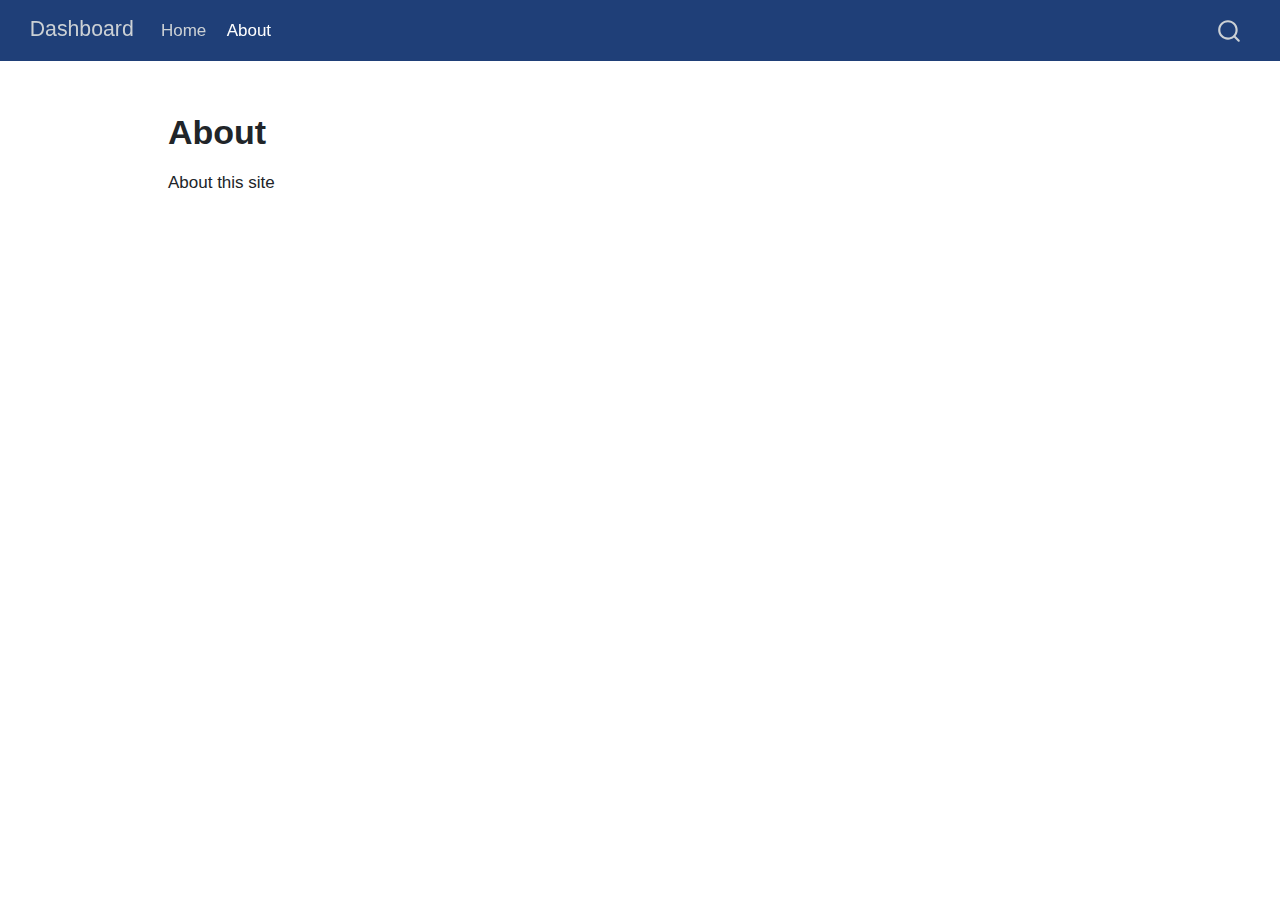
<file: docs/index.html>
<html xmlns="http://www.w3.org/1999/xhtml">    
  <head>      
    <title>Redirect to about.html</title>      
    <meta http-equiv="refresh" content="0;URL='about.html'" />    
  </head>    
  <body> 
  </body>  
</html>
</file>
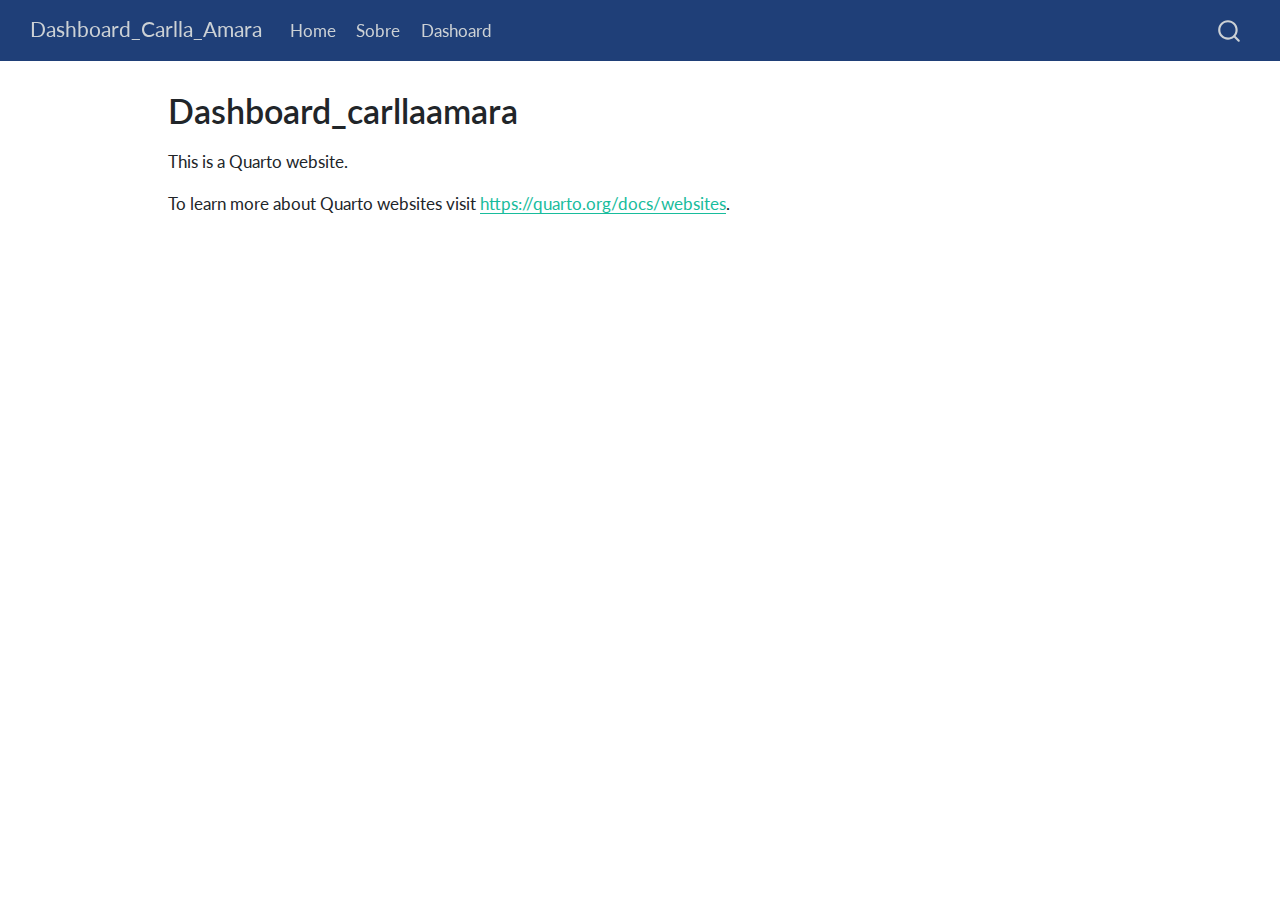
<file: docs/dashboard_carllaamara/index.html>
<!DOCTYPE html>
<html xmlns="http://www.w3.org/1999/xhtml" lang="en" xml:lang="en"><head>

<meta charset="utf-8">
<meta name="generator" content="quarto-1.4.554">

<meta name="viewport" content="width=device-width, initial-scale=1.0, user-scalable=yes">


<title>Dashboard_Carlla_Amara - Dashboard_carllaamara</title>
<style>
code{white-space: pre-wrap;}
span.smallcaps{font-variant: small-caps;}
div.columns{display: flex; gap: min(4vw, 1.5em);}
div.column{flex: auto; overflow-x: auto;}
div.hanging-indent{margin-left: 1.5em; text-indent: -1.5em;}
ul.task-list{list-style: none;}
ul.task-list li input[type="checkbox"] {
  width: 0.8em;
  margin: 0 0.8em 0.2em -1em; /* quarto-specific, see https://github.com/quarto-dev/quarto-cli/issues/4556 */ 
  vertical-align: middle;
}
</style>


<script src="../site_libs/quarto-nav/quarto-nav.js"></script>
<script src="../site_libs/quarto-nav/headroom.min.js"></script>
<script src="../site_libs/clipboard/clipboard.min.js"></script>
<script src="../site_libs/quarto-search/autocomplete.umd.js"></script>
<script src="../site_libs/quarto-search/fuse.min.js"></script>
<script src="../site_libs/quarto-search/quarto-search.js"></script>
<meta name="quarto:offset" content="../">
<script src="../site_libs/quarto-html/quarto.js"></script>
<script src="../site_libs/quarto-html/popper.min.js"></script>
<script src="../site_libs/quarto-html/tippy.umd.min.js"></script>
<script src="../site_libs/quarto-html/anchor.min.js"></script>
<link href="../site_libs/quarto-html/tippy.css" rel="stylesheet">
<link href="../site_libs/quarto-html/quarto-syntax-highlighting.css" rel="stylesheet" id="quarto-text-highlighting-styles">
<script src="../site_libs/bootstrap/bootstrap.min.js"></script>
<link href="../site_libs/bootstrap/bootstrap-icons.css" rel="stylesheet">
<link href="../site_libs/bootstrap/bootstrap.min.css" rel="stylesheet" id="quarto-bootstrap" data-mode="light">
<script id="quarto-search-options" type="application/json">{
  "location": "navbar",
  "copy-button": false,
  "collapse-after": 3,
  "panel-placement": "end",
  "type": "overlay",
  "limit": 50,
  "keyboard-shortcut": [
    "f",
    "/",
    "s"
  ],
  "show-item-context": false,
  "language": {
    "search-no-results-text": "No results",
    "search-matching-documents-text": "matching documents",
    "search-copy-link-title": "Copy link to search",
    "search-hide-matches-text": "Hide additional matches",
    "search-more-match-text": "more match in this document",
    "search-more-matches-text": "more matches in this document",
    "search-clear-button-title": "Clear",
    "search-text-placeholder": "",
    "search-detached-cancel-button-title": "Cancel",
    "search-submit-button-title": "Submit",
    "search-label": "Search"
  }
}</script>


<link rel="stylesheet" href="../styles.css">
</head>

<body class="nav-fixed">

<div id="quarto-search-results"></div>
  <header id="quarto-header" class="headroom fixed-top">
    <nav class="navbar navbar-expand-lg " data-bs-theme="dark">
      <div class="navbar-container container-fluid">
      <div class="navbar-brand-container mx-auto">
    <a class="navbar-brand" href="../index.html">
    <span class="navbar-title">Dashboard_Carlla_Amara</span>
    </a>
  </div>
            <div id="quarto-search" class="" title="Search"></div>
          <button class="navbar-toggler" type="button" data-bs-toggle="collapse" data-bs-target="#navbarCollapse" aria-controls="navbarCollapse" aria-expanded="false" aria-label="Toggle navigation" onclick="if (window.quartoToggleHeadroom) { window.quartoToggleHeadroom(); }">
  <span class="navbar-toggler-icon"></span>
</button>
          <div class="collapse navbar-collapse" id="navbarCollapse">
            <ul class="navbar-nav navbar-nav-scroll me-auto">
  <li class="nav-item">
    <a class="nav-link" href="../index.html"> <i class="bi bi-Houses" role="img">
</i> 
<span class="menu-text">Home</span></a>
  </li>  
  <li class="nav-item">
    <a class="nav-link" href="../about.html"> 
<span class="menu-text">Sobre</span></a>
  </li>  
  <li class="nav-item">
    <a class="nav-link" href="../dash_cb.html"> 
<span class="menu-text">Dashoard</span></a>
  </li>  
</ul>
          </div> <!-- /navcollapse -->
          <div class="quarto-navbar-tools">
</div>
      </div> <!-- /container-fluid -->
    </nav>
</header>
<!-- content -->
<div id="quarto-content" class="quarto-container page-columns page-rows-contents page-layout-article page-navbar">
<!-- sidebar -->
<!-- margin-sidebar -->
    <div id="quarto-margin-sidebar" class="sidebar margin-sidebar">
        
    </div>
<!-- main -->
<main class="content" id="quarto-document-content">

<header id="title-block-header" class="quarto-title-block default">
<div class="quarto-title">
<h1 class="title">Dashboard_carllaamara</h1>
</div>



<div class="quarto-title-meta">

    
  
    
  </div>
  


</header>


<p>This is a Quarto website.</p>
<p>To learn more about Quarto websites visit <a href="https://quarto.org/docs/websites" class="uri">https://quarto.org/docs/websites</a>.</p>



</main> <!-- /main -->
<script id="quarto-html-after-body" type="application/javascript">
window.document.addEventListener("DOMContentLoaded", function (event) {
  const toggleBodyColorMode = (bsSheetEl) => {
    const mode = bsSheetEl.getAttribute("data-mode");
    const bodyEl = window.document.querySelector("body");
    if (mode === "dark") {
      bodyEl.classList.add("quarto-dark");
      bodyEl.classList.remove("quarto-light");
    } else {
      bodyEl.classList.add("quarto-light");
      bodyEl.classList.remove("quarto-dark");
    }
  }
  const toggleBodyColorPrimary = () => {
    const bsSheetEl = window.document.querySelector("link#quarto-bootstrap");
    if (bsSheetEl) {
      toggleBodyColorMode(bsSheetEl);
    }
  }
  toggleBodyColorPrimary();  
  const icon = "";
  const anchorJS = new window.AnchorJS();
  anchorJS.options = {
    placement: 'right',
    icon: icon
  };
  anchorJS.add('.anchored');
  const isCodeAnnotation = (el) => {
    for (const clz of el.classList) {
      if (clz.startsWith('code-annotation-')) {                     
        return true;
      }
    }
    return false;
  }
  const clipboard = new window.ClipboardJS('.code-copy-button', {
    text: function(trigger) {
      const codeEl = trigger.previousElementSibling.cloneNode(true);
      for (const childEl of codeEl.children) {
        if (isCodeAnnotation(childEl)) {
          childEl.remove();
        }
      }
      return codeEl.innerText;
    }
  });
  clipboard.on('success', function(e) {
    // button target
    const button = e.trigger;
    // don't keep focus
    button.blur();
    // flash "checked"
    button.classList.add('code-copy-button-checked');
    var currentTitle = button.getAttribute("title");
    button.setAttribute("title", "Copied!");
    let tooltip;
    if (window.bootstrap) {
      button.setAttribute("data-bs-toggle", "tooltip");
      button.setAttribute("data-bs-placement", "left");
      button.setAttribute("data-bs-title", "Copied!");
      tooltip = new bootstrap.Tooltip(button, 
        { trigger: "manual", 
          customClass: "code-copy-button-tooltip",
          offset: [0, -8]});
      tooltip.show();    
    }
    setTimeout(function() {
      if (tooltip) {
        tooltip.hide();
        button.removeAttribute("data-bs-title");
        button.removeAttribute("data-bs-toggle");
        button.removeAttribute("data-bs-placement");
      }
      button.setAttribute("title", currentTitle);
      button.classList.remove('code-copy-button-checked');
    }, 1000);
    // clear code selection
    e.clearSelection();
  });
    var localhostRegex = new RegExp(/^(?:http|https):\/\/localhost\:?[0-9]*\//);
    var mailtoRegex = new RegExp(/^mailto:/);
      var filterRegex = new RegExp('/' + window.location.host + '/');
    var isInternal = (href) => {
        return filterRegex.test(href) || localhostRegex.test(href) || mailtoRegex.test(href);
    }
    // Inspect non-navigation links and adorn them if external
 	var links = window.document.querySelectorAll('a[href]:not(.nav-link):not(.navbar-brand):not(.toc-action):not(.sidebar-link):not(.sidebar-item-toggle):not(.pagination-link):not(.no-external):not([aria-hidden]):not(.dropdown-item):not(.quarto-navigation-tool)');
    for (var i=0; i<links.length; i++) {
      const link = links[i];
      if (!isInternal(link.href)) {
        // undo the damage that might have been done by quarto-nav.js in the case of
        // links that we want to consider external
        if (link.dataset.originalHref !== undefined) {
          link.href = link.dataset.originalHref;
        }
      }
    }
  function tippyHover(el, contentFn, onTriggerFn, onUntriggerFn) {
    const config = {
      allowHTML: true,
      maxWidth: 500,
      delay: 100,
      arrow: false,
      appendTo: function(el) {
          return el.parentElement;
      },
      interactive: true,
      interactiveBorder: 10,
      theme: 'quarto',
      placement: 'bottom-start',
    };
    if (contentFn) {
      config.content = contentFn;
    }
    if (onTriggerFn) {
      config.onTrigger = onTriggerFn;
    }
    if (onUntriggerFn) {
      config.onUntrigger = onUntriggerFn;
    }
    window.tippy(el, config); 
  }
  const noterefs = window.document.querySelectorAll('a[role="doc-noteref"]');
  for (var i=0; i<noterefs.length; i++) {
    const ref = noterefs[i];
    tippyHover(ref, function() {
      // use id or data attribute instead here
      let href = ref.getAttribute('data-footnote-href') || ref.getAttribute('href');
      try { href = new URL(href).hash; } catch {}
      const id = href.replace(/^#\/?/, "");
      const note = window.document.getElementById(id);
      if (note) {
        return note.innerHTML;
      } else {
        return "";
      }
    });
  }
  const xrefs = window.document.querySelectorAll('a.quarto-xref');
  const processXRef = (id, note) => {
    // Strip column container classes
    const stripColumnClz = (el) => {
      el.classList.remove("page-full", "page-columns");
      if (el.children) {
        for (const child of el.children) {
          stripColumnClz(child);
        }
      }
    }
    stripColumnClz(note)
    if (id === null || id.startsWith('sec-')) {
      // Special case sections, only their first couple elements
      const container = document.createElement("div");
      if (note.children && note.children.length > 2) {
        container.appendChild(note.children[0].cloneNode(true));
        for (let i = 1; i < note.children.length; i++) {
          const child = note.children[i];
          if (child.tagName === "P" && child.innerText === "") {
            continue;
          } else {
            container.appendChild(child.cloneNode(true));
            break;
          }
        }
        if (window.Quarto?.typesetMath) {
          window.Quarto.typesetMath(container);
        }
        return container.innerHTML
      } else {
        if (window.Quarto?.typesetMath) {
          window.Quarto.typesetMath(note);
        }
        return note.innerHTML;
      }
    } else {
      // Remove any anchor links if they are present
      const anchorLink = note.querySelector('a.anchorjs-link');
      if (anchorLink) {
        anchorLink.remove();
      }
      if (window.Quarto?.typesetMath) {
        window.Quarto.typesetMath(note);
      }
      // TODO in 1.5, we should make sure this works without a callout special case
      if (note.classList.contains("callout")) {
        return note.outerHTML;
      } else {
        return note.innerHTML;
      }
    }
  }
  for (var i=0; i<xrefs.length; i++) {
    const xref = xrefs[i];
    tippyHover(xref, undefined, function(instance) {
      instance.disable();
      let url = xref.getAttribute('href');
      let hash = undefined; 
      if (url.startsWith('#')) {
        hash = url;
      } else {
        try { hash = new URL(url).hash; } catch {}
      }
      if (hash) {
        const id = hash.replace(/^#\/?/, "");
        const note = window.document.getElementById(id);
        if (note !== null) {
          try {
            const html = processXRef(id, note.cloneNode(true));
            instance.setContent(html);
          } finally {
            instance.enable();
            instance.show();
          }
        } else {
          // See if we can fetch this
          fetch(url.split('#')[0])
          .then(res => res.text())
          .then(html => {
            const parser = new DOMParser();
            const htmlDoc = parser.parseFromString(html, "text/html");
            const note = htmlDoc.getElementById(id);
            if (note !== null) {
              const html = processXRef(id, note);
              instance.setContent(html);
            } 
          }).finally(() => {
            instance.enable();
            instance.show();
          });
        }
      } else {
        // See if we can fetch a full url (with no hash to target)
        // This is a special case and we should probably do some content thinning / targeting
        fetch(url)
        .then(res => res.text())
        .then(html => {
          const parser = new DOMParser();
          const htmlDoc = parser.parseFromString(html, "text/html");
          const note = htmlDoc.querySelector('main.content');
          if (note !== null) {
            // This should only happen for chapter cross references
            // (since there is no id in the URL)
            // remove the first header
            if (note.children.length > 0 && note.children[0].tagName === "HEADER") {
              note.children[0].remove();
            }
            const html = processXRef(null, note);
            instance.setContent(html);
          } 
        }).finally(() => {
          instance.enable();
          instance.show();
        });
      }
    }, function(instance) {
    });
  }
      let selectedAnnoteEl;
      const selectorForAnnotation = ( cell, annotation) => {
        let cellAttr = 'data-code-cell="' + cell + '"';
        let lineAttr = 'data-code-annotation="' +  annotation + '"';
        const selector = 'span[' + cellAttr + '][' + lineAttr + ']';
        return selector;
      }
      const selectCodeLines = (annoteEl) => {
        const doc = window.document;
        const targetCell = annoteEl.getAttribute("data-target-cell");
        const targetAnnotation = annoteEl.getAttribute("data-target-annotation");
        const annoteSpan = window.document.querySelector(selectorForAnnotation(targetCell, targetAnnotation));
        const lines = annoteSpan.getAttribute("data-code-lines").split(",");
        const lineIds = lines.map((line) => {
          return targetCell + "-" + line;
        })
        let top = null;
        let height = null;
        let parent = null;
        if (lineIds.length > 0) {
            //compute the position of the single el (top and bottom and make a div)
            const el = window.document.getElementById(lineIds[0]);
            top = el.offsetTop;
            height = el.offsetHeight;
            parent = el.parentElement.parentElement;
          if (lineIds.length > 1) {
            const lastEl = window.document.getElementById(lineIds[lineIds.length - 1]);
            const bottom = lastEl.offsetTop + lastEl.offsetHeight;
            height = bottom - top;
          }
          if (top !== null && height !== null && parent !== null) {
            // cook up a div (if necessary) and position it 
            let div = window.document.getElementById("code-annotation-line-highlight");
            if (div === null) {
              div = window.document.createElement("div");
              div.setAttribute("id", "code-annotation-line-highlight");
              div.style.position = 'absolute';
              parent.appendChild(div);
            }
            div.style.top = top - 2 + "px";
            div.style.height = height + 4 + "px";
            div.style.left = 0;
            let gutterDiv = window.document.getElementById("code-annotation-line-highlight-gutter");
            if (gutterDiv === null) {
              gutterDiv = window.document.createElement("div");
              gutterDiv.setAttribute("id", "code-annotation-line-highlight-gutter");
              gutterDiv.style.position = 'absolute';
              const codeCell = window.document.getElementById(targetCell);
              const gutter = codeCell.querySelector('.code-annotation-gutter');
              gutter.appendChild(gutterDiv);
            }
            gutterDiv.style.top = top - 2 + "px";
            gutterDiv.style.height = height + 4 + "px";
          }
          selectedAnnoteEl = annoteEl;
        }
      };
      const unselectCodeLines = () => {
        const elementsIds = ["code-annotation-line-highlight", "code-annotation-line-highlight-gutter"];
        elementsIds.forEach((elId) => {
          const div = window.document.getElementById(elId);
          if (div) {
            div.remove();
          }
        });
        selectedAnnoteEl = undefined;
      };
        // Handle positioning of the toggle
    window.addEventListener(
      "resize",
      throttle(() => {
        elRect = undefined;
        if (selectedAnnoteEl) {
          selectCodeLines(selectedAnnoteEl);
        }
      }, 10)
    );
    function throttle(fn, ms) {
    let throttle = false;
    let timer;
      return (...args) => {
        if(!throttle) { // first call gets through
            fn.apply(this, args);
            throttle = true;
        } else { // all the others get throttled
            if(timer) clearTimeout(timer); // cancel #2
            timer = setTimeout(() => {
              fn.apply(this, args);
              timer = throttle = false;
            }, ms);
        }
      };
    }
      // Attach click handler to the DT
      const annoteDls = window.document.querySelectorAll('dt[data-target-cell]');
      for (const annoteDlNode of annoteDls) {
        annoteDlNode.addEventListener('click', (event) => {
          const clickedEl = event.target;
          if (clickedEl !== selectedAnnoteEl) {
            unselectCodeLines();
            const activeEl = window.document.querySelector('dt[data-target-cell].code-annotation-active');
            if (activeEl) {
              activeEl.classList.remove('code-annotation-active');
            }
            selectCodeLines(clickedEl);
            clickedEl.classList.add('code-annotation-active');
          } else {
            // Unselect the line
            unselectCodeLines();
            clickedEl.classList.remove('code-annotation-active');
          }
        });
      }
  const findCites = (el) => {
    const parentEl = el.parentElement;
    if (parentEl) {
      const cites = parentEl.dataset.cites;
      if (cites) {
        return {
          el,
          cites: cites.split(' ')
        };
      } else {
        return findCites(el.parentElement)
      }
    } else {
      return undefined;
    }
  };
  var bibliorefs = window.document.querySelectorAll('a[role="doc-biblioref"]');
  for (var i=0; i<bibliorefs.length; i++) {
    const ref = bibliorefs[i];
    const citeInfo = findCites(ref);
    if (citeInfo) {
      tippyHover(citeInfo.el, function() {
        var popup = window.document.createElement('div');
        citeInfo.cites.forEach(function(cite) {
          var citeDiv = window.document.createElement('div');
          citeDiv.classList.add('hanging-indent');
          citeDiv.classList.add('csl-entry');
          var biblioDiv = window.document.getElementById('ref-' + cite);
          if (biblioDiv) {
            citeDiv.innerHTML = biblioDiv.innerHTML;
          }
          popup.appendChild(citeDiv);
        });
        return popup.innerHTML;
      });
    }
  }
});
</script>
</div> <!-- /content -->




</body></html>
</file>
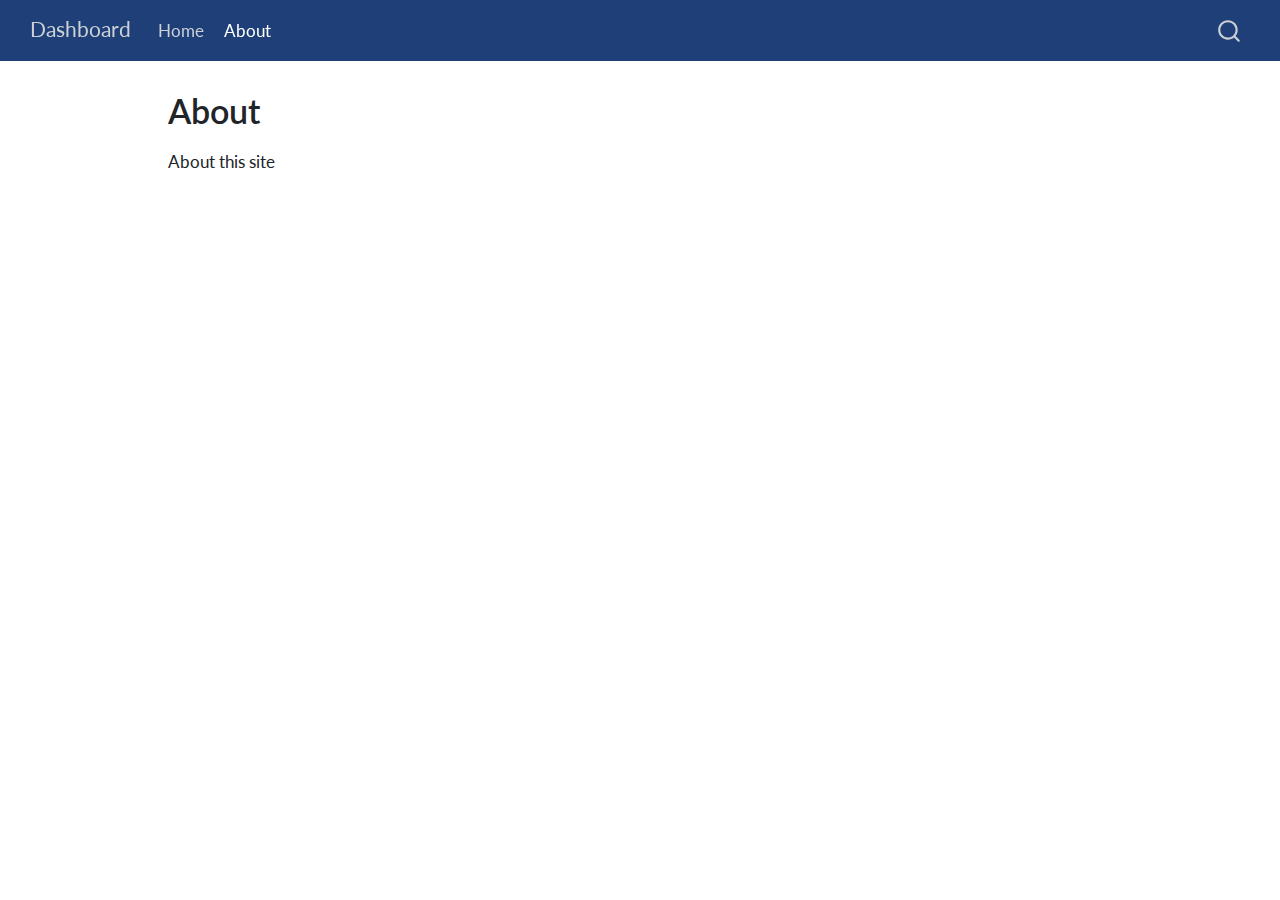
<file: docs/about.html>
<!DOCTYPE html>
<html xmlns="http://www.w3.org/1999/xhtml" lang="en" xml:lang="en"><head>

<meta charset="utf-8">
<meta name="generator" content="quarto-1.4.553">

<meta name="viewport" content="width=device-width, initial-scale=1.0, user-scalable=yes">


<title>Dashboard - About</title>
<style>
code{white-space: pre-wrap;}
span.smallcaps{font-variant: small-caps;}
div.columns{display: flex; gap: min(4vw, 1.5em);}
div.column{flex: auto; overflow-x: auto;}
div.hanging-indent{margin-left: 1.5em; text-indent: -1.5em;}
ul.task-list{list-style: none;}
ul.task-list li input[type="checkbox"] {
  width: 0.8em;
  margin: 0 0.8em 0.2em -1em; /* quarto-specific, see https://github.com/quarto-dev/quarto-cli/issues/4556 */ 
  vertical-align: middle;
}
</style>


<script src="site_libs/quarto-nav/quarto-nav.js"></script>
<script src="site_libs/quarto-nav/headroom.min.js"></script>
<script src="site_libs/clipboard/clipboard.min.js"></script>
<script src="site_libs/quarto-search/autocomplete.umd.js"></script>
<script src="site_libs/quarto-search/fuse.min.js"></script>
<script src="site_libs/quarto-search/quarto-search.js"></script>
<meta name="quarto:offset" content="./">
<script src="site_libs/quarto-html/quarto.js"></script>
<script src="site_libs/quarto-html/popper.min.js"></script>
<script src="site_libs/quarto-html/tippy.umd.min.js"></script>
<script src="site_libs/quarto-html/anchor.min.js"></script>
<link href="site_libs/quarto-html/tippy.css" rel="stylesheet">
<link href="site_libs/quarto-html/quarto-syntax-highlighting.css" rel="stylesheet" id="quarto-text-highlighting-styles">
<script src="site_libs/bootstrap/bootstrap.min.js"></script>
<link href="site_libs/bootstrap/bootstrap-icons.css" rel="stylesheet">
<link href="site_libs/bootstrap/bootstrap.min.css" rel="stylesheet" id="quarto-bootstrap" data-mode="light">
<script id="quarto-search-options" type="application/json">{
  "location": "navbar",
  "copy-button": false,
  "collapse-after": 3,
  "panel-placement": "end",
  "type": "overlay",
  "limit": 50,
  "keyboard-shortcut": [
    "f",
    "/",
    "s"
  ],
  "show-item-context": false,
  "language": {
    "search-no-results-text": "No results",
    "search-matching-documents-text": "matching documents",
    "search-copy-link-title": "Copy link to search",
    "search-hide-matches-text": "Hide additional matches",
    "search-more-match-text": "more match in this document",
    "search-more-matches-text": "more matches in this document",
    "search-clear-button-title": "Clear",
    "search-text-placeholder": "",
    "search-detached-cancel-button-title": "Cancel",
    "search-submit-button-title": "Submit",
    "search-label": "Search"
  }
}</script>


<link rel="stylesheet" href="styles.css">
</head>

<body class="nav-fixed">

<div id="quarto-search-results"></div>
  <header id="quarto-header" class="headroom fixed-top">
    <nav class="navbar navbar-expand-lg " data-bs-theme="dark">
      <div class="navbar-container container-fluid">
      <div class="navbar-brand-container mx-auto">
    <a class="navbar-brand" href="./index.html">
    <span class="navbar-title">Dashboard</span>
    </a>
  </div>
            <div id="quarto-search" class="" title="Search"></div>
          <button class="navbar-toggler" type="button" data-bs-toggle="collapse" data-bs-target="#navbarCollapse" aria-controls="navbarCollapse" aria-expanded="false" aria-label="Toggle navigation" onclick="if (window.quartoToggleHeadroom) { window.quartoToggleHeadroom(); }">
  <span class="navbar-toggler-icon"></span>
</button>
          <div class="collapse navbar-collapse" id="navbarCollapse">
            <ul class="navbar-nav navbar-nav-scroll me-auto">
  <li class="nav-item">
    <a class="nav-link" href="./dash_cb.html"> 
<span class="menu-text">Home</span></a>
  </li>  
  <li class="nav-item">
    <a class="nav-link active" href="./about.html" aria-current="page"> 
<span class="menu-text">About</span></a>
  </li>  
</ul>
          </div> <!-- /navcollapse -->
          <div class="quarto-navbar-tools">
</div>
      </div> <!-- /container-fluid -->
    </nav>
</header>
<!-- content -->
<div id="quarto-content" class="quarto-container page-columns page-rows-contents page-layout-article page-navbar">
<!-- sidebar -->
<!-- margin-sidebar -->
    <div id="quarto-margin-sidebar" class="sidebar margin-sidebar">
        
    </div>
<!-- main -->
<main class="content" id="quarto-document-content">

<header id="title-block-header" class="quarto-title-block default">
<div class="quarto-title">
<h1 class="title">About</h1>
</div>



<div class="quarto-title-meta">

    
  
    
  </div>
  


</header>


<p>About this site</p>



</main> <!-- /main -->
<script id="quarto-html-after-body" type="application/javascript">
window.document.addEventListener("DOMContentLoaded", function (event) {
  const toggleBodyColorMode = (bsSheetEl) => {
    const mode = bsSheetEl.getAttribute("data-mode");
    const bodyEl = window.document.querySelector("body");
    if (mode === "dark") {
      bodyEl.classList.add("quarto-dark");
      bodyEl.classList.remove("quarto-light");
    } else {
      bodyEl.classList.add("quarto-light");
      bodyEl.classList.remove("quarto-dark");
    }
  }
  const toggleBodyColorPrimary = () => {
    const bsSheetEl = window.document.querySelector("link#quarto-bootstrap");
    if (bsSheetEl) {
      toggleBodyColorMode(bsSheetEl);
    }
  }
  toggleBodyColorPrimary();  
  const icon = "";
  const anchorJS = new window.AnchorJS();
  anchorJS.options = {
    placement: 'right',
    icon: icon
  };
  anchorJS.add('.anchored');
  const isCodeAnnotation = (el) => {
    for (const clz of el.classList) {
      if (clz.startsWith('code-annotation-')) {                     
        return true;
      }
    }
    return false;
  }
  const clipboard = new window.ClipboardJS('.code-copy-button', {
    text: function(trigger) {
      const codeEl = trigger.previousElementSibling.cloneNode(true);
      for (const childEl of codeEl.children) {
        if (isCodeAnnotation(childEl)) {
          childEl.remove();
        }
      }
      return codeEl.innerText;
    }
  });
  clipboard.on('success', function(e) {
    // button target
    const button = e.trigger;
    // don't keep focus
    button.blur();
    // flash "checked"
    button.classList.add('code-copy-button-checked');
    var currentTitle = button.getAttribute("title");
    button.setAttribute("title", "Copied!");
    let tooltip;
    if (window.bootstrap) {
      button.setAttribute("data-bs-toggle", "tooltip");
      button.setAttribute("data-bs-placement", "left");
      button.setAttribute("data-bs-title", "Copied!");
      tooltip = new bootstrap.Tooltip(button, 
        { trigger: "manual", 
          customClass: "code-copy-button-tooltip",
          offset: [0, -8]});
      tooltip.show();    
    }
    setTimeout(function() {
      if (tooltip) {
        tooltip.hide();
        button.removeAttribute("data-bs-title");
        button.removeAttribute("data-bs-toggle");
        button.removeAttribute("data-bs-placement");
      }
      button.setAttribute("title", currentTitle);
      button.classList.remove('code-copy-button-checked');
    }, 1000);
    // clear code selection
    e.clearSelection();
  });
    var localhostRegex = new RegExp(/^(?:http|https):\/\/localhost\:?[0-9]*\//);
    var mailtoRegex = new RegExp(/^mailto:/);
      var filterRegex = new RegExp('/' + window.location.host + '/');
    var isInternal = (href) => {
        return filterRegex.test(href) || localhostRegex.test(href) || mailtoRegex.test(href);
    }
    // Inspect non-navigation links and adorn them if external
 	var links = window.document.querySelectorAll('a[href]:not(.nav-link):not(.navbar-brand):not(.toc-action):not(.sidebar-link):not(.sidebar-item-toggle):not(.pagination-link):not(.no-external):not([aria-hidden]):not(.dropdown-item):not(.quarto-navigation-tool)');
    for (var i=0; i<links.length; i++) {
      const link = links[i];
      if (!isInternal(link.href)) {
        // undo the damage that might have been done by quarto-nav.js in the case of
        // links that we want to consider external
        if (link.dataset.originalHref !== undefined) {
          link.href = link.dataset.originalHref;
        }
      }
    }
  function tippyHover(el, contentFn, onTriggerFn, onUntriggerFn) {
    const config = {
      allowHTML: true,
      maxWidth: 500,
      delay: 100,
      arrow: false,
      appendTo: function(el) {
          return el.parentElement;
      },
      interactive: true,
      interactiveBorder: 10,
      theme: 'quarto',
      placement: 'bottom-start',
    };
    if (contentFn) {
      config.content = contentFn;
    }
    if (onTriggerFn) {
      config.onTrigger = onTriggerFn;
    }
    if (onUntriggerFn) {
      config.onUntrigger = onUntriggerFn;
    }
    window.tippy(el, config); 
  }
  const noterefs = window.document.querySelectorAll('a[role="doc-noteref"]');
  for (var i=0; i<noterefs.length; i++) {
    const ref = noterefs[i];
    tippyHover(ref, function() {
      // use id or data attribute instead here
      let href = ref.getAttribute('data-footnote-href') || ref.getAttribute('href');
      try { href = new URL(href).hash; } catch {}
      const id = href.replace(/^#\/?/, "");
      const note = window.document.getElementById(id);
      if (note) {
        return note.innerHTML;
      } else {
        return "";
      }
    });
  }
  const xrefs = window.document.querySelectorAll('a.quarto-xref');
  const processXRef = (id, note) => {
    // Strip column container classes
    const stripColumnClz = (el) => {
      el.classList.remove("page-full", "page-columns");
      if (el.children) {
        for (const child of el.children) {
          stripColumnClz(child);
        }
      }
    }
    stripColumnClz(note)
    if (id === null || id.startsWith('sec-')) {
      // Special case sections, only their first couple elements
      const container = document.createElement("div");
      if (note.children && note.children.length > 2) {
        container.appendChild(note.children[0].cloneNode(true));
        for (let i = 1; i < note.children.length; i++) {
          const child = note.children[i];
          if (child.tagName === "P" && child.innerText === "") {
            continue;
          } else {
            container.appendChild(child.cloneNode(true));
            break;
          }
        }
        if (window.Quarto?.typesetMath) {
          window.Quarto.typesetMath(container);
        }
        return container.innerHTML
      } else {
        if (window.Quarto?.typesetMath) {
          window.Quarto.typesetMath(note);
        }
        return note.innerHTML;
      }
    } else {
      // Remove any anchor links if they are present
      const anchorLink = note.querySelector('a.anchorjs-link');
      if (anchorLink) {
        anchorLink.remove();
      }
      if (window.Quarto?.typesetMath) {
        window.Quarto.typesetMath(note);
      }
      // TODO in 1.5, we should make sure this works without a callout special case
      if (note.classList.contains("callout")) {
        return note.outerHTML;
      } else {
        return note.innerHTML;
      }
    }
  }
  for (var i=0; i<xrefs.length; i++) {
    const xref = xrefs[i];
    tippyHover(xref, undefined, function(instance) {
      instance.disable();
      let url = xref.getAttribute('href');
      let hash = undefined; 
      if (url.startsWith('#')) {
        hash = url;
      } else {
        try { hash = new URL(url).hash; } catch {}
      }
      if (hash) {
        const id = hash.replace(/^#\/?/, "");
        const note = window.document.getElementById(id);
        if (note !== null) {
          try {
            const html = processXRef(id, note.cloneNode(true));
            instance.setContent(html);
          } finally {
            instance.enable();
            instance.show();
          }
        } else {
          // See if we can fetch this
          fetch(url.split('#')[0])
          .then(res => res.text())
          .then(html => {
            const parser = new DOMParser();
            const htmlDoc = parser.parseFromString(html, "text/html");
            const note = htmlDoc.getElementById(id);
            if (note !== null) {
              const html = processXRef(id, note);
              instance.setContent(html);
            } 
          }).finally(() => {
            instance.enable();
            instance.show();
          });
        }
      } else {
        // See if we can fetch a full url (with no hash to target)
        // This is a special case and we should probably do some content thinning / targeting
        fetch(url)
        .then(res => res.text())
        .then(html => {
          const parser = new DOMParser();
          const htmlDoc = parser.parseFromString(html, "text/html");
          const note = htmlDoc.querySelector('main.content');
          if (note !== null) {
            // This should only happen for chapter cross references
            // (since there is no id in the URL)
            // remove the first header
            if (note.children.length > 0 && note.children[0].tagName === "HEADER") {
              note.children[0].remove();
            }
            const html = processXRef(null, note);
            instance.setContent(html);
          } 
        }).finally(() => {
          instance.enable();
          instance.show();
        });
      }
    }, function(instance) {
    });
  }
      let selectedAnnoteEl;
      const selectorForAnnotation = ( cell, annotation) => {
        let cellAttr = 'data-code-cell="' + cell + '"';
        let lineAttr = 'data-code-annotation="' +  annotation + '"';
        const selector = 'span[' + cellAttr + '][' + lineAttr + ']';
        return selector;
      }
      const selectCodeLines = (annoteEl) => {
        const doc = window.document;
        const targetCell = annoteEl.getAttribute("data-target-cell");
        const targetAnnotation = annoteEl.getAttribute("data-target-annotation");
        const annoteSpan = window.document.querySelector(selectorForAnnotation(targetCell, targetAnnotation));
        const lines = annoteSpan.getAttribute("data-code-lines").split(",");
        const lineIds = lines.map((line) => {
          return targetCell + "-" + line;
        })
        let top = null;
        let height = null;
        let parent = null;
        if (lineIds.length > 0) {
            //compute the position of the single el (top and bottom and make a div)
            const el = window.document.getElementById(lineIds[0]);
            top = el.offsetTop;
            height = el.offsetHeight;
            parent = el.parentElement.parentElement;
          if (lineIds.length > 1) {
            const lastEl = window.document.getElementById(lineIds[lineIds.length - 1]);
            const bottom = lastEl.offsetTop + lastEl.offsetHeight;
            height = bottom - top;
          }
          if (top !== null && height !== null && parent !== null) {
            // cook up a div (if necessary) and position it 
            let div = window.document.getElementById("code-annotation-line-highlight");
            if (div === null) {
              div = window.document.createElement("div");
              div.setAttribute("id", "code-annotation-line-highlight");
              div.style.position = 'absolute';
              parent.appendChild(div);
            }
            div.style.top = top - 2 + "px";
            div.style.height = height + 4 + "px";
            div.style.left = 0;
            let gutterDiv = window.document.getElementById("code-annotation-line-highlight-gutter");
            if (gutterDiv === null) {
              gutterDiv = window.document.createElement("div");
              gutterDiv.setAttribute("id", "code-annotation-line-highlight-gutter");
              gutterDiv.style.position = 'absolute';
              const codeCell = window.document.getElementById(targetCell);
              const gutter = codeCell.querySelector('.code-annotation-gutter');
              gutter.appendChild(gutterDiv);
            }
            gutterDiv.style.top = top - 2 + "px";
            gutterDiv.style.height = height + 4 + "px";
          }
          selectedAnnoteEl = annoteEl;
        }
      };
      const unselectCodeLines = () => {
        const elementsIds = ["code-annotation-line-highlight", "code-annotation-line-highlight-gutter"];
        elementsIds.forEach((elId) => {
          const div = window.document.getElementById(elId);
          if (div) {
            div.remove();
          }
        });
        selectedAnnoteEl = undefined;
      };
        // Handle positioning of the toggle
    window.addEventListener(
      "resize",
      throttle(() => {
        elRect = undefined;
        if (selectedAnnoteEl) {
          selectCodeLines(selectedAnnoteEl);
        }
      }, 10)
    );
    function throttle(fn, ms) {
    let throttle = false;
    let timer;
      return (...args) => {
        if(!throttle) { // first call gets through
            fn.apply(this, args);
            throttle = true;
        } else { // all the others get throttled
            if(timer) clearTimeout(timer); // cancel #2
            timer = setTimeout(() => {
              fn.apply(this, args);
              timer = throttle = false;
            }, ms);
        }
      };
    }
      // Attach click handler to the DT
      const annoteDls = window.document.querySelectorAll('dt[data-target-cell]');
      for (const annoteDlNode of annoteDls) {
        annoteDlNode.addEventListener('click', (event) => {
          const clickedEl = event.target;
          if (clickedEl !== selectedAnnoteEl) {
            unselectCodeLines();
            const activeEl = window.document.querySelector('dt[data-target-cell].code-annotation-active');
            if (activeEl) {
              activeEl.classList.remove('code-annotation-active');
            }
            selectCodeLines(clickedEl);
            clickedEl.classList.add('code-annotation-active');
          } else {
            // Unselect the line
            unselectCodeLines();
            clickedEl.classList.remove('code-annotation-active');
          }
        });
      }
  const findCites = (el) => {
    const parentEl = el.parentElement;
    if (parentEl) {
      const cites = parentEl.dataset.cites;
      if (cites) {
        return {
          el,
          cites: cites.split(' ')
        };
      } else {
        return findCites(el.parentElement)
      }
    } else {
      return undefined;
    }
  };
  var bibliorefs = window.document.querySelectorAll('a[role="doc-biblioref"]');
  for (var i=0; i<bibliorefs.length; i++) {
    const ref = bibliorefs[i];
    const citeInfo = findCites(ref);
    if (citeInfo) {
      tippyHover(citeInfo.el, function() {
        var popup = window.document.createElement('div');
        citeInfo.cites.forEach(function(cite) {
          var citeDiv = window.document.createElement('div');
          citeDiv.classList.add('hanging-indent');
          citeDiv.classList.add('csl-entry');
          var biblioDiv = window.document.getElementById('ref-' + cite);
          if (biblioDiv) {
            citeDiv.innerHTML = biblioDiv.innerHTML;
          }
          popup.appendChild(citeDiv);
        });
        return popup.innerHTML;
      });
    }
  }
});
</script>
</div> <!-- /content -->




</body></html>
</file>
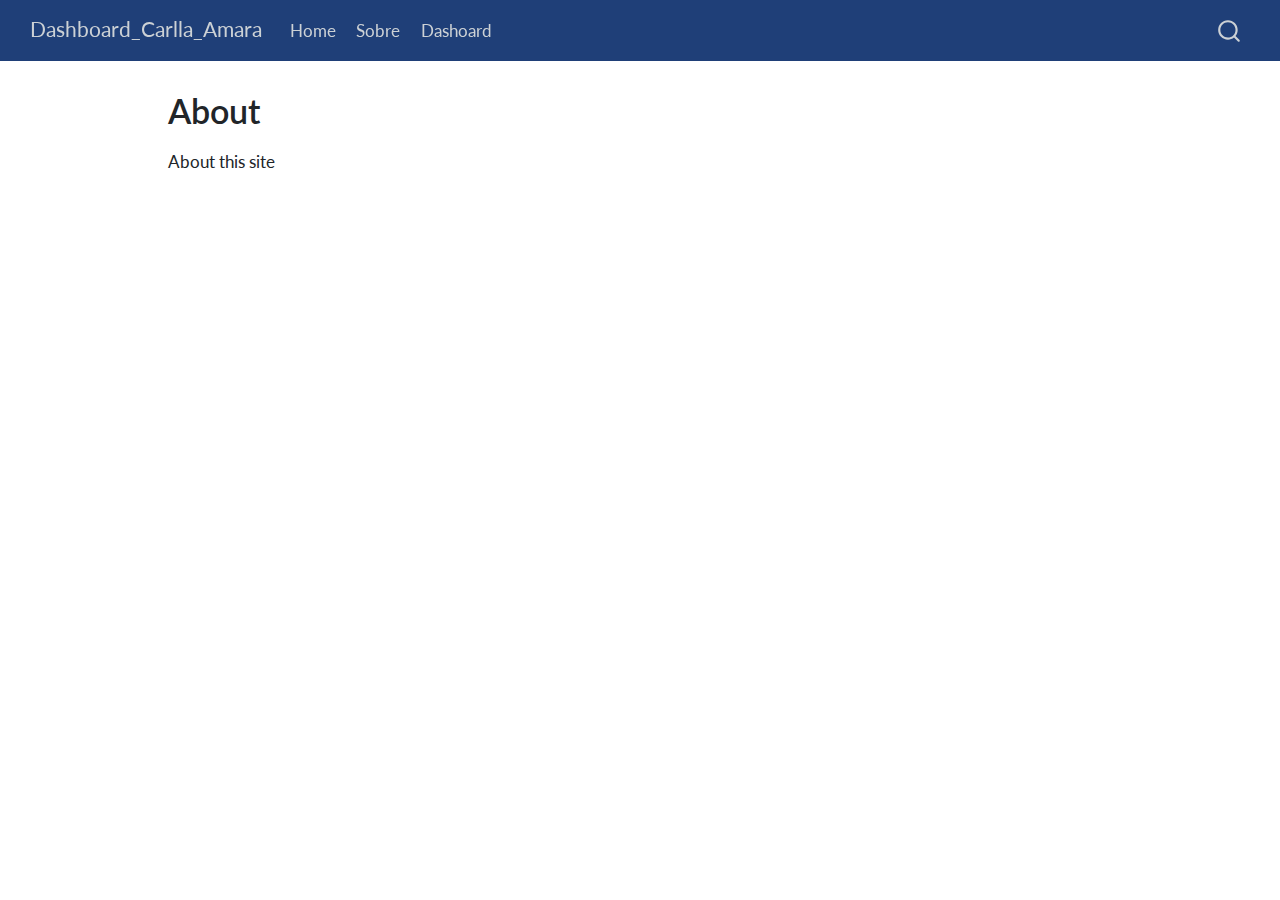
<file: docs/dashboard_carllaamara/about.html>
<!DOCTYPE html>
<html xmlns="http://www.w3.org/1999/xhtml" lang="en" xml:lang="en"><head>

<meta charset="utf-8">
<meta name="generator" content="quarto-1.4.554">

<meta name="viewport" content="width=device-width, initial-scale=1.0, user-scalable=yes">


<title>Dashboard_Carlla_Amara - About</title>
<style>
code{white-space: pre-wrap;}
span.smallcaps{font-variant: small-caps;}
div.columns{display: flex; gap: min(4vw, 1.5em);}
div.column{flex: auto; overflow-x: auto;}
div.hanging-indent{margin-left: 1.5em; text-indent: -1.5em;}
ul.task-list{list-style: none;}
ul.task-list li input[type="checkbox"] {
  width: 0.8em;
  margin: 0 0.8em 0.2em -1em; /* quarto-specific, see https://github.com/quarto-dev/quarto-cli/issues/4556 */ 
  vertical-align: middle;
}
</style>


<script src="../site_libs/quarto-nav/quarto-nav.js"></script>
<script src="../site_libs/quarto-nav/headroom.min.js"></script>
<script src="../site_libs/clipboard/clipboard.min.js"></script>
<script src="../site_libs/quarto-search/autocomplete.umd.js"></script>
<script src="../site_libs/quarto-search/fuse.min.js"></script>
<script src="../site_libs/quarto-search/quarto-search.js"></script>
<meta name="quarto:offset" content="../">
<script src="../site_libs/quarto-html/quarto.js"></script>
<script src="../site_libs/quarto-html/popper.min.js"></script>
<script src="../site_libs/quarto-html/tippy.umd.min.js"></script>
<script src="../site_libs/quarto-html/anchor.min.js"></script>
<link href="../site_libs/quarto-html/tippy.css" rel="stylesheet">
<link href="../site_libs/quarto-html/quarto-syntax-highlighting.css" rel="stylesheet" id="quarto-text-highlighting-styles">
<script src="../site_libs/bootstrap/bootstrap.min.js"></script>
<link href="../site_libs/bootstrap/bootstrap-icons.css" rel="stylesheet">
<link href="../site_libs/bootstrap/bootstrap.min.css" rel="stylesheet" id="quarto-bootstrap" data-mode="light">
<script id="quarto-search-options" type="application/json">{
  "location": "navbar",
  "copy-button": false,
  "collapse-after": 3,
  "panel-placement": "end",
  "type": "overlay",
  "limit": 50,
  "keyboard-shortcut": [
    "f",
    "/",
    "s"
  ],
  "show-item-context": false,
  "language": {
    "search-no-results-text": "No results",
    "search-matching-documents-text": "matching documents",
    "search-copy-link-title": "Copy link to search",
    "search-hide-matches-text": "Hide additional matches",
    "search-more-match-text": "more match in this document",
    "search-more-matches-text": "more matches in this document",
    "search-clear-button-title": "Clear",
    "search-text-placeholder": "",
    "search-detached-cancel-button-title": "Cancel",
    "search-submit-button-title": "Submit",
    "search-label": "Search"
  }
}</script>


<link rel="stylesheet" href="../styles.css">
</head>

<body class="nav-fixed">

<div id="quarto-search-results"></div>
  <header id="quarto-header" class="headroom fixed-top">
    <nav class="navbar navbar-expand-lg " data-bs-theme="dark">
      <div class="navbar-container container-fluid">
      <div class="navbar-brand-container mx-auto">
    <a class="navbar-brand" href="../index.html">
    <span class="navbar-title">Dashboard_Carlla_Amara</span>
    </a>
  </div>
            <div id="quarto-search" class="" title="Search"></div>
          <button class="navbar-toggler" type="button" data-bs-toggle="collapse" data-bs-target="#navbarCollapse" aria-controls="navbarCollapse" aria-expanded="false" aria-label="Toggle navigation" onclick="if (window.quartoToggleHeadroom) { window.quartoToggleHeadroom(); }">
  <span class="navbar-toggler-icon"></span>
</button>
          <div class="collapse navbar-collapse" id="navbarCollapse">
            <ul class="navbar-nav navbar-nav-scroll me-auto">
  <li class="nav-item">
    <a class="nav-link" href="../index.html"> <i class="bi bi-Houses" role="img">
</i> 
<span class="menu-text">Home</span></a>
  </li>  
  <li class="nav-item">
    <a class="nav-link" href="../about.html"> 
<span class="menu-text">Sobre</span></a>
  </li>  
  <li class="nav-item">
    <a class="nav-link" href="../dash_cb.html"> 
<span class="menu-text">Dashoard</span></a>
  </li>  
</ul>
          </div> <!-- /navcollapse -->
          <div class="quarto-navbar-tools">
</div>
      </div> <!-- /container-fluid -->
    </nav>
</header>
<!-- content -->
<div id="quarto-content" class="quarto-container page-columns page-rows-contents page-layout-article page-navbar">
<!-- sidebar -->
<!-- margin-sidebar -->
    <div id="quarto-margin-sidebar" class="sidebar margin-sidebar">
        
    </div>
<!-- main -->
<main class="content" id="quarto-document-content">

<header id="title-block-header" class="quarto-title-block default">
<div class="quarto-title">
<h1 class="title">About</h1>
</div>



<div class="quarto-title-meta">

    
  
    
  </div>
  


</header>


<p>About this site</p>



</main> <!-- /main -->
<script id="quarto-html-after-body" type="application/javascript">
window.document.addEventListener("DOMContentLoaded", function (event) {
  const toggleBodyColorMode = (bsSheetEl) => {
    const mode = bsSheetEl.getAttribute("data-mode");
    const bodyEl = window.document.querySelector("body");
    if (mode === "dark") {
      bodyEl.classList.add("quarto-dark");
      bodyEl.classList.remove("quarto-light");
    } else {
      bodyEl.classList.add("quarto-light");
      bodyEl.classList.remove("quarto-dark");
    }
  }
  const toggleBodyColorPrimary = () => {
    const bsSheetEl = window.document.querySelector("link#quarto-bootstrap");
    if (bsSheetEl) {
      toggleBodyColorMode(bsSheetEl);
    }
  }
  toggleBodyColorPrimary();  
  const icon = "";
  const anchorJS = new window.AnchorJS();
  anchorJS.options = {
    placement: 'right',
    icon: icon
  };
  anchorJS.add('.anchored');
  const isCodeAnnotation = (el) => {
    for (const clz of el.classList) {
      if (clz.startsWith('code-annotation-')) {                     
        return true;
      }
    }
    return false;
  }
  const clipboard = new window.ClipboardJS('.code-copy-button', {
    text: function(trigger) {
      const codeEl = trigger.previousElementSibling.cloneNode(true);
      for (const childEl of codeEl.children) {
        if (isCodeAnnotation(childEl)) {
          childEl.remove();
        }
      }
      return codeEl.innerText;
    }
  });
  clipboard.on('success', function(e) {
    // button target
    const button = e.trigger;
    // don't keep focus
    button.blur();
    // flash "checked"
    button.classList.add('code-copy-button-checked');
    var currentTitle = button.getAttribute("title");
    button.setAttribute("title", "Copied!");
    let tooltip;
    if (window.bootstrap) {
      button.setAttribute("data-bs-toggle", "tooltip");
      button.setAttribute("data-bs-placement", "left");
      button.setAttribute("data-bs-title", "Copied!");
      tooltip = new bootstrap.Tooltip(button, 
        { trigger: "manual", 
          customClass: "code-copy-button-tooltip",
          offset: [0, -8]});
      tooltip.show();    
    }
    setTimeout(function() {
      if (tooltip) {
        tooltip.hide();
        button.removeAttribute("data-bs-title");
        button.removeAttribute("data-bs-toggle");
        button.removeAttribute("data-bs-placement");
      }
      button.setAttribute("title", currentTitle);
      button.classList.remove('code-copy-button-checked');
    }, 1000);
    // clear code selection
    e.clearSelection();
  });
    var localhostRegex = new RegExp(/^(?:http|https):\/\/localhost\:?[0-9]*\//);
    var mailtoRegex = new RegExp(/^mailto:/);
      var filterRegex = new RegExp('/' + window.location.host + '/');
    var isInternal = (href) => {
        return filterRegex.test(href) || localhostRegex.test(href) || mailtoRegex.test(href);
    }
    // Inspect non-navigation links and adorn them if external
 	var links = window.document.querySelectorAll('a[href]:not(.nav-link):not(.navbar-brand):not(.toc-action):not(.sidebar-link):not(.sidebar-item-toggle):not(.pagination-link):not(.no-external):not([aria-hidden]):not(.dropdown-item):not(.quarto-navigation-tool)');
    for (var i=0; i<links.length; i++) {
      const link = links[i];
      if (!isInternal(link.href)) {
        // undo the damage that might have been done by quarto-nav.js in the case of
        // links that we want to consider external
        if (link.dataset.originalHref !== undefined) {
          link.href = link.dataset.originalHref;
        }
      }
    }
  function tippyHover(el, contentFn, onTriggerFn, onUntriggerFn) {
    const config = {
      allowHTML: true,
      maxWidth: 500,
      delay: 100,
      arrow: false,
      appendTo: function(el) {
          return el.parentElement;
      },
      interactive: true,
      interactiveBorder: 10,
      theme: 'quarto',
      placement: 'bottom-start',
    };
    if (contentFn) {
      config.content = contentFn;
    }
    if (onTriggerFn) {
      config.onTrigger = onTriggerFn;
    }
    if (onUntriggerFn) {
      config.onUntrigger = onUntriggerFn;
    }
    window.tippy(el, config); 
  }
  const noterefs = window.document.querySelectorAll('a[role="doc-noteref"]');
  for (var i=0; i<noterefs.length; i++) {
    const ref = noterefs[i];
    tippyHover(ref, function() {
      // use id or data attribute instead here
      let href = ref.getAttribute('data-footnote-href') || ref.getAttribute('href');
      try { href = new URL(href).hash; } catch {}
      const id = href.replace(/^#\/?/, "");
      const note = window.document.getElementById(id);
      if (note) {
        return note.innerHTML;
      } else {
        return "";
      }
    });
  }
  const xrefs = window.document.querySelectorAll('a.quarto-xref');
  const processXRef = (id, note) => {
    // Strip column container classes
    const stripColumnClz = (el) => {
      el.classList.remove("page-full", "page-columns");
      if (el.children) {
        for (const child of el.children) {
          stripColumnClz(child);
        }
      }
    }
    stripColumnClz(note)
    if (id === null || id.startsWith('sec-')) {
      // Special case sections, only their first couple elements
      const container = document.createElement("div");
      if (note.children && note.children.length > 2) {
        container.appendChild(note.children[0].cloneNode(true));
        for (let i = 1; i < note.children.length; i++) {
          const child = note.children[i];
          if (child.tagName === "P" && child.innerText === "") {
            continue;
          } else {
            container.appendChild(child.cloneNode(true));
            break;
          }
        }
        if (window.Quarto?.typesetMath) {
          window.Quarto.typesetMath(container);
        }
        return container.innerHTML
      } else {
        if (window.Quarto?.typesetMath) {
          window.Quarto.typesetMath(note);
        }
        return note.innerHTML;
      }
    } else {
      // Remove any anchor links if they are present
      const anchorLink = note.querySelector('a.anchorjs-link');
      if (anchorLink) {
        anchorLink.remove();
      }
      if (window.Quarto?.typesetMath) {
        window.Quarto.typesetMath(note);
      }
      // TODO in 1.5, we should make sure this works without a callout special case
      if (note.classList.contains("callout")) {
        return note.outerHTML;
      } else {
        return note.innerHTML;
      }
    }
  }
  for (var i=0; i<xrefs.length; i++) {
    const xref = xrefs[i];
    tippyHover(xref, undefined, function(instance) {
      instance.disable();
      let url = xref.getAttribute('href');
      let hash = undefined; 
      if (url.startsWith('#')) {
        hash = url;
      } else {
        try { hash = new URL(url).hash; } catch {}
      }
      if (hash) {
        const id = hash.replace(/^#\/?/, "");
        const note = window.document.getElementById(id);
        if (note !== null) {
          try {
            const html = processXRef(id, note.cloneNode(true));
            instance.setContent(html);
          } finally {
            instance.enable();
            instance.show();
          }
        } else {
          // See if we can fetch this
          fetch(url.split('#')[0])
          .then(res => res.text())
          .then(html => {
            const parser = new DOMParser();
            const htmlDoc = parser.parseFromString(html, "text/html");
            const note = htmlDoc.getElementById(id);
            if (note !== null) {
              const html = processXRef(id, note);
              instance.setContent(html);
            } 
          }).finally(() => {
            instance.enable();
            instance.show();
          });
        }
      } else {
        // See if we can fetch a full url (with no hash to target)
        // This is a special case and we should probably do some content thinning / targeting
        fetch(url)
        .then(res => res.text())
        .then(html => {
          const parser = new DOMParser();
          const htmlDoc = parser.parseFromString(html, "text/html");
          const note = htmlDoc.querySelector('main.content');
          if (note !== null) {
            // This should only happen for chapter cross references
            // (since there is no id in the URL)
            // remove the first header
            if (note.children.length > 0 && note.children[0].tagName === "HEADER") {
              note.children[0].remove();
            }
            const html = processXRef(null, note);
            instance.setContent(html);
          } 
        }).finally(() => {
          instance.enable();
          instance.show();
        });
      }
    }, function(instance) {
    });
  }
      let selectedAnnoteEl;
      const selectorForAnnotation = ( cell, annotation) => {
        let cellAttr = 'data-code-cell="' + cell + '"';
        let lineAttr = 'data-code-annotation="' +  annotation + '"';
        const selector = 'span[' + cellAttr + '][' + lineAttr + ']';
        return selector;
      }
      const selectCodeLines = (annoteEl) => {
        const doc = window.document;
        const targetCell = annoteEl.getAttribute("data-target-cell");
        const targetAnnotation = annoteEl.getAttribute("data-target-annotation");
        const annoteSpan = window.document.querySelector(selectorForAnnotation(targetCell, targetAnnotation));
        const lines = annoteSpan.getAttribute("data-code-lines").split(",");
        const lineIds = lines.map((line) => {
          return targetCell + "-" + line;
        })
        let top = null;
        let height = null;
        let parent = null;
        if (lineIds.length > 0) {
            //compute the position of the single el (top and bottom and make a div)
            const el = window.document.getElementById(lineIds[0]);
            top = el.offsetTop;
            height = el.offsetHeight;
            parent = el.parentElement.parentElement;
          if (lineIds.length > 1) {
            const lastEl = window.document.getElementById(lineIds[lineIds.length - 1]);
            const bottom = lastEl.offsetTop + lastEl.offsetHeight;
            height = bottom - top;
          }
          if (top !== null && height !== null && parent !== null) {
            // cook up a div (if necessary) and position it 
            let div = window.document.getElementById("code-annotation-line-highlight");
            if (div === null) {
              div = window.document.createElement("div");
              div.setAttribute("id", "code-annotation-line-highlight");
              div.style.position = 'absolute';
              parent.appendChild(div);
            }
            div.style.top = top - 2 + "px";
            div.style.height = height + 4 + "px";
            div.style.left = 0;
            let gutterDiv = window.document.getElementById("code-annotation-line-highlight-gutter");
            if (gutterDiv === null) {
              gutterDiv = window.document.createElement("div");
              gutterDiv.setAttribute("id", "code-annotation-line-highlight-gutter");
              gutterDiv.style.position = 'absolute';
              const codeCell = window.document.getElementById(targetCell);
              const gutter = codeCell.querySelector('.code-annotation-gutter');
              gutter.appendChild(gutterDiv);
            }
            gutterDiv.style.top = top - 2 + "px";
            gutterDiv.style.height = height + 4 + "px";
          }
          selectedAnnoteEl = annoteEl;
        }
      };
      const unselectCodeLines = () => {
        const elementsIds = ["code-annotation-line-highlight", "code-annotation-line-highlight-gutter"];
        elementsIds.forEach((elId) => {
          const div = window.document.getElementById(elId);
          if (div) {
            div.remove();
          }
        });
        selectedAnnoteEl = undefined;
      };
        // Handle positioning of the toggle
    window.addEventListener(
      "resize",
      throttle(() => {
        elRect = undefined;
        if (selectedAnnoteEl) {
          selectCodeLines(selectedAnnoteEl);
        }
      }, 10)
    );
    function throttle(fn, ms) {
    let throttle = false;
    let timer;
      return (...args) => {
        if(!throttle) { // first call gets through
            fn.apply(this, args);
            throttle = true;
        } else { // all the others get throttled
            if(timer) clearTimeout(timer); // cancel #2
            timer = setTimeout(() => {
              fn.apply(this, args);
              timer = throttle = false;
            }, ms);
        }
      };
    }
      // Attach click handler to the DT
      const annoteDls = window.document.querySelectorAll('dt[data-target-cell]');
      for (const annoteDlNode of annoteDls) {
        annoteDlNode.addEventListener('click', (event) => {
          const clickedEl = event.target;
          if (clickedEl !== selectedAnnoteEl) {
            unselectCodeLines();
            const activeEl = window.document.querySelector('dt[data-target-cell].code-annotation-active');
            if (activeEl) {
              activeEl.classList.remove('code-annotation-active');
            }
            selectCodeLines(clickedEl);
            clickedEl.classList.add('code-annotation-active');
          } else {
            // Unselect the line
            unselectCodeLines();
            clickedEl.classList.remove('code-annotation-active');
          }
        });
      }
  const findCites = (el) => {
    const parentEl = el.parentElement;
    if (parentEl) {
      const cites = parentEl.dataset.cites;
      if (cites) {
        return {
          el,
          cites: cites.split(' ')
        };
      } else {
        return findCites(el.parentElement)
      }
    } else {
      return undefined;
    }
  };
  var bibliorefs = window.document.querySelectorAll('a[role="doc-biblioref"]');
  for (var i=0; i<bibliorefs.length; i++) {
    const ref = bibliorefs[i];
    const citeInfo = findCites(ref);
    if (citeInfo) {
      tippyHover(citeInfo.el, function() {
        var popup = window.document.createElement('div');
        citeInfo.cites.forEach(function(cite) {
          var citeDiv = window.document.createElement('div');
          citeDiv.classList.add('hanging-indent');
          citeDiv.classList.add('csl-entry');
          var biblioDiv = window.document.getElementById('ref-' + cite);
          if (biblioDiv) {
            citeDiv.innerHTML = biblioDiv.innerHTML;
          }
          popup.appendChild(citeDiv);
        });
        return popup.innerHTML;
      });
    }
  }
});
</script>
</div> <!-- /content -->




</body></html>
</file>
<file: docs/site_libs/quarto-html/tippy.css>
.tippy-box[data-animation=fade][data-state=hidden]{opacity:0}[data-tippy-root]{max-width:calc(100vw - 10px)}.tippy-box{position:relative;background-color:#333;color:#fff;border-radius:4px;font-size:14px;line-height:1.4;white-space:normal;outline:0;transition-property:transform,visibility,opacity}.tippy-box[data-placement^=top]>.tippy-arrow{bottom:0}.tippy-box[data-placement^=top]>.tippy-arrow:before{bottom:-7px;left:0;border-width:8px 8px 0;border-top-color:initial;transform-origin:center top}.tippy-box[data-placement^=bottom]>.tippy-arrow{top:0}.tippy-box[data-placement^=bottom]>.tippy-arrow:before{top:-7px;left:0;border-width:0 8px 8px;border-bottom-color:initial;transform-origin:center bottom}.tippy-box[data-placement^=left]>.tippy-arrow{right:0}.tippy-box[data-placement^=left]>.tippy-arrow:before{border-width:8px 0 8px 8px;border-left-color:initial;right:-7px;transform-origin:center left}.tippy-box[data-placement^=right]>.tippy-arrow{left:0}.tippy-box[data-placement^=right]>.tippy-arrow:before{left:-7px;border-width:8px 8px 8px 0;border-right-color:initial;transform-origin:center right}.tippy-box[data-inertia][data-state=visible]{transition-timing-function:cubic-bezier(.54,1.5,.38,1.11)}.tippy-arrow{width:16px;height:16px;color:#333}.tippy-arrow:before{content:"";position:absolute;border-color:transparent;border-style:solid}.tippy-content{position:relative;padding:5px 9px;z-index:1}
</file>
<file: docs/site_libs/quarto-html/quarto-syntax-highlighting.css>
/* quarto syntax highlight colors */
:root {
  --quarto-hl-ot-color: #003B4F;
  --quarto-hl-at-color: #657422;
  --quarto-hl-ss-color: #20794D;
  --quarto-hl-an-color: #5E5E5E;
  --quarto-hl-fu-color: #4758AB;
  --quarto-hl-st-color: #20794D;
  --quarto-hl-cf-color: #003B4F;
  --quarto-hl-op-color: #5E5E5E;
  --quarto-hl-er-color: #AD0000;
  --quarto-hl-bn-color: #AD0000;
  --quarto-hl-al-color: #AD0000;
  --quarto-hl-va-color: #111111;
  --quarto-hl-bu-color: inherit;
  --quarto-hl-ex-color: inherit;
  --quarto-hl-pp-color: #AD0000;
  --quarto-hl-in-color: #5E5E5E;
  --quarto-hl-vs-color: #20794D;
  --quarto-hl-wa-color: #5E5E5E;
  --quarto-hl-do-color: #5E5E5E;
  --quarto-hl-im-color: #00769E;
  --quarto-hl-ch-color: #20794D;
  --quarto-hl-dt-color: #AD0000;
  --quarto-hl-fl-color: #AD0000;
  --quarto-hl-co-color: #5E5E5E;
  --quarto-hl-cv-color: #5E5E5E;
  --quarto-hl-cn-color: #8f5902;
  --quarto-hl-sc-color: #5E5E5E;
  --quarto-hl-dv-color: #AD0000;
  --quarto-hl-kw-color: #003B4F;
}

/* other quarto variables */
:root {
  --quarto-font-monospace: SFMono-Regular, Menlo, Monaco, Consolas, "Liberation Mono", "Courier New", monospace;
}

pre > code.sourceCode > span {
  color: #003B4F;
}

code span {
  color: #003B4F;
}

code.sourceCode > span {
  color: #003B4F;
}

div.sourceCode,
div.sourceCode pre.sourceCode {
  color: #003B4F;
}

code span.ot {
  color: #003B4F;
  font-style: inherit;
}

code span.at {
  color: #657422;
  font-style: inherit;
}

code span.ss {
  color: #20794D;
  font-style: inherit;
}

code span.an {
  color: #5E5E5E;
  font-style: inherit;
}

code span.fu {
  color: #4758AB;
  font-style: inherit;
}

code span.st {
  color: #20794D;
  font-style: inherit;
}

code span.cf {
  color: #003B4F;
  font-style: inherit;
}

code span.op {
  color: #5E5E5E;
  font-style: inherit;
}

code span.er {
  color: #AD0000;
  font-style: inherit;
}

code span.bn {
  color: #AD0000;
  font-style: inherit;
}

code span.al {
  color: #AD0000;
  font-style: inherit;
}

code span.va {
  color: #111111;
  font-style: inherit;
}

code span.bu {
  font-style: inherit;
}

code span.ex {
  font-style: inherit;
}

code span.pp {
  color: #AD0000;
  font-style: inherit;
}

code span.in {
  color: #5E5E5E;
  font-style: inherit;
}

code span.vs {
  color: #20794D;
  font-style: inherit;
}

code span.wa {
  color: #5E5E5E;
  font-style: italic;
}

code span.do {
  color: #5E5E5E;
  font-style: italic;
}

code span.im {
  color: #00769E;
  font-style: inherit;
}

code span.ch {
  color: #20794D;
  font-style: inherit;
}

code span.dt {
  color: #AD0000;
  font-style: inherit;
}

code span.fl {
  color: #AD0000;
  font-style: inherit;
}

code span.co {
  color: #5E5E5E;
  font-style: inherit;
}

code span.cv {
  color: #5E5E5E;
  font-style: italic;
}

code span.cn {
  color: #8f5902;
  font-style: inherit;
}

code span.sc {
  color: #5E5E5E;
  font-style: inherit;
}

code span.dv {
  color: #AD0000;
  font-style: inherit;
}

code span.kw {
  color: #003B4F;
  font-style: inherit;
}

.prevent-inlining {
  content: "</";
}

/*# sourceMappingURL=debc5d5d77c3f9108843748ff7464032.css.map */
</file>
<file: docs/styles.css>
/* css styles */
.navbar { 
background-color: #1F3F78;
color: #FFFFFF;
position: relative;
    display: -ms-flexbox;
    display: flex;
    align-items: center;
    padding: .5rem 1rem;
}

.navbar-default .navbar-brand {color: #FFFFFF;
  background-color: #1F3F78;
}

.navbar-default .navbar-brand {color: #FFFFFF;}
.navbar-default .navbar-brand:hover {color: #FFFFFF;}
.navbar { background-color: #1F3F78;}
.navbar-default .navbar-nav > li > a {color:#FFFFFF;
}
.navbar-default .navbar-nav > .active > a,
.navbar-default .navbar-nav > .active > a:focus,
.navbar-default .navbar-nav > .active > a:hover {color: #FFFFFF;background-color: #1a2744;}
.navbar-default .navbar-nav > li > a:hover {color: #FFFFFF;background-color:#1a2744;text-decoration:underline;}

.navbar-default .navbar-nav > li > a {
  color:#FFFFFF;
}

.navbar-default .navbar-nav .open .dropdown-menu>.active>a, .navbar-default .navbar-nav .open .dropdown-menu>.active>a:hover, .navbar-default .navbar-nav .open .dropdown-menu>.active>a:focus {
    color: #ffffff;
    background-color: #1a2744;
}

.navbar-default .navbar-nav .open .dropdown-menu>li>a {
    color: #000000;
}

.navbar-default .navbar-nav>.open>a, .navbar-default .navbar-nav>.open>a:hover, .navbar-default .navbar-nav>.open>a:focus {
    background-color: #1a2744;
    color: #ffffff;
}
</file>
